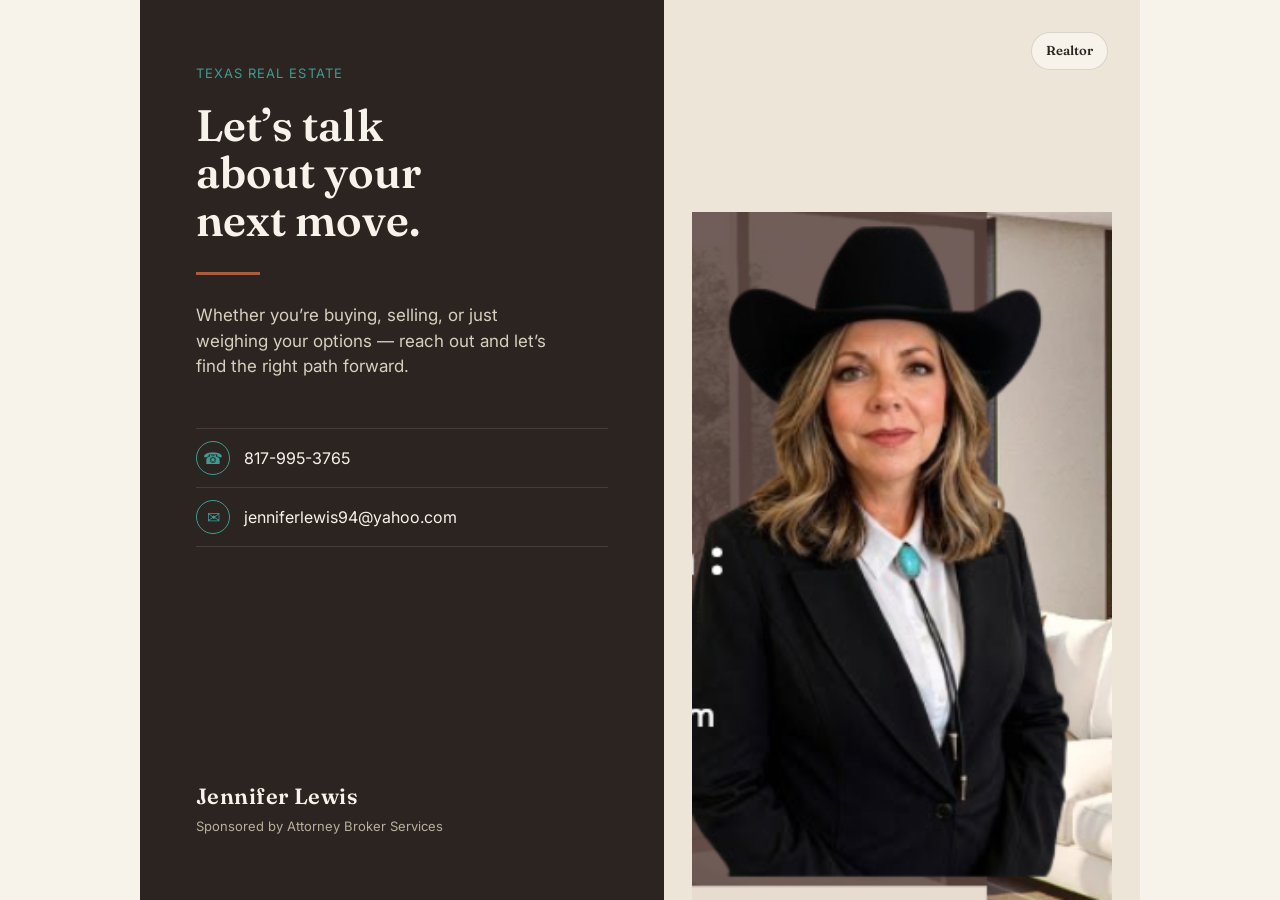
<file: 3207FM2048/index.html>
<!DOCTYPE html>
<html lang="en">
<head>
<meta charset="UTF-8">
<meta name="viewport" content="width=device-width, initial-scale=1">
<title>Jennifer Lewis | Real Estate</title>
<link rel="preconnect" href="https://fonts.googleapis.com">
<link href="https://fonts.googleapis.com/css2?family=Fraunces:opsz,wght@9..144,400;9..144,600;9..144,700&family=Inter:wght@400;500;600&display=swap" rel="stylesheet">
<style>
  :root{
    --charcoal:#2B2420;
    --cream:#EDE6D8;
    --turquoise:#3E9C93;
    --clay:#A85D3E;
    --bone:#F7F3EA;
  }
  *{box-sizing:border-box;margin:0;padding:0;}
  body{
    font-family:'Inter',sans-serif;
    background:var(--bone);
    color:var(--charcoal);
    line-height:1.5;
  }
  .wrap{
    max-width:1000px;
    margin:0 auto;
    display:grid;
    grid-template-columns:1.1fr 1fr;
    min-height:100vh;
  }
  .left{
    background:var(--charcoal);
    color:var(--bone);
    padding:64px 56px;
    display:flex;
    flex-direction:column;
    justify-content:space-between;
    position:relative;
  }
  .eyebrow{
    font-size:13px;
    letter-spacing:.08em;
    color:var(--turquoise);
    margin-bottom:18px;
  }
  h1{
    font-family:'Fraunces',serif;
    font-weight:600;
    font-size:44px;
    line-height:1.08;
    max-width:9ch;
  }
  .rule{
    width:64px;
    height:3px;
    background:var(--clay);
    margin:28px 0;
  }
  .tagline{
    font-size:17px;
    color:#D8CFC0;
    max-width:32ch;
  }
  .contact{
    margin-top:48px;
  }
  .contact a{
    color:inherit;
    text-decoration:none;
  }
  .contact-row{
    display:flex;
    align-items:center;
    gap:14px;
    padding:12px 0;
    border-top:1px solid rgba(247,243,234,0.12);
    font-size:16px;
  }
  .contact-row:last-child{border-bottom:1px solid rgba(247,243,234,0.12);}
  .contact-row .ico{
    width:34px;height:34px;flex:none;
    border-radius:50%;
    border:1px solid var(--turquoise);
    display:flex;align-items:center;justify-content:center;
    color:var(--turquoise);
  }
  .footer-name{
    margin-top:56px;
  }
  .footer-name .name{
    font-family:'Fraunces',serif;
    font-weight:600;
    font-size:22px;
    letter-spacing:.02em;
  }
  .footer-name .sponsor{
    font-size:13px;
    color:#B9AF9E;
    margin-top:4px;
  }
  .right{
    position:relative;
    background:var(--cream);
    display:flex;
    align-items:flex-end;
    justify-content:center;
    overflow:hidden;
  }
  .right img{
    width:100%;
    max-width:420px;
    height:auto;
    display:block;
    object-fit:cover;
    filter:saturate(1.03);
  }
  .badge{
    position:absolute;
    top:32px;
    right:32px;
    background:var(--bone);
    color:var(--charcoal);
    font-family:'Fraunces',serif;
    font-weight:600;
    font-size:13px;
    padding:8px 14px;
    border-radius:999px;
    border:1px solid rgba(43,36,32,0.15);
  }
  @media (max-width:760px){
    .wrap{grid-template-columns:1fr;}
    .left{padding:48px 32px;order:2;}
    .right{order:1;padding-top:24px;}
    h1{font-size:34px;}
  }
</style>
</head>
<body>
<div class="wrap">
  <div class="left">
    <div>
      <div class="eyebrow">TEXAS REAL ESTATE</div>
      <h1>Let&rsquo;s talk about your next move.</h1>
      <div class="rule"></div>
      <p class="tagline">Whether you&rsquo;re buying, selling, or just weighing your options &mdash; reach out and let&rsquo;s find the right path forward.</p>

      <div class="contact">
        <div class="contact-row">
          <span class="ico">&#9742;</span>
          <a href="tel:8179953765">817-995-3765</a>
        </div>
        <div class="contact-row">
          <span class="ico">&#9993;</span>
          <a href="mailto:jenniferlewis94@yahoo.com">jenniferlewis94@yahoo.com</a>
        </div>
      </div>
    </div>

    <div class="footer-name">
      <div class="name">Jennifer Lewis</div>
      <div class="sponsor">Sponsored by Attorney Broker Services</div>
    </div>
  </div>

  <div class="right">
    <div class="badge">Realtor</div>
    <img src="[data-uri]" alt="Jennifer Lewis">
  </div>
</div>
</body>
</html>
</file>
